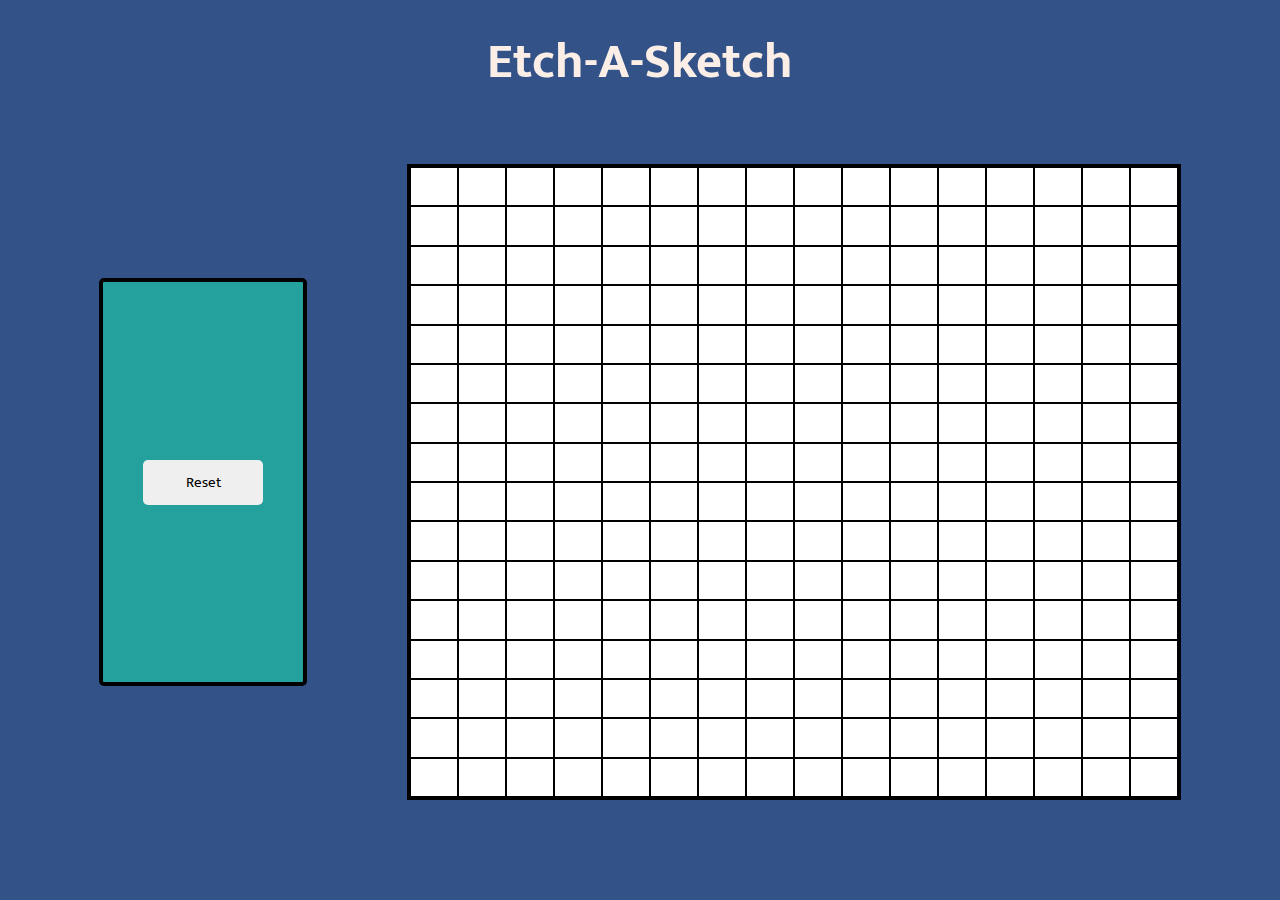
<file: Etch-A-Sketch/index.html>
<!DOCTYPE html>
<html lang="en">
<head>
    <meta charset="UTF-8">
    <meta http-equiv="X-UA-Compatible" content="IE=edge">
    <meta name="viewport" content="width=device-width, initial-scale=1.0">
    <title>Etch-A-Sketch</title>
    <link rel="stylesheet" href="style.css">
    <script src="script.js" defer></script>
    <!-- Font Import -->
    <link rel="preconnect" href="https://fonts.googleapis.com"> 
    <link rel="preconnect" href="https://fonts.gstatic.com" crossorigin> 
    <link href="https://fonts.googleapis.com/css2?family=Mukta:wght@400;500;700&display=swap" rel="stylesheet">
</head>
<body>
    <header>
        <h1>Etch-A-Sketch</h1>
    </header>
    <div class="sketch-container">
        <div class="button-menu">
            <button class="reset">Reset</button>
        </div>
        <div class="grid-container"></div>
    </div>
</body>
</html>
</file>
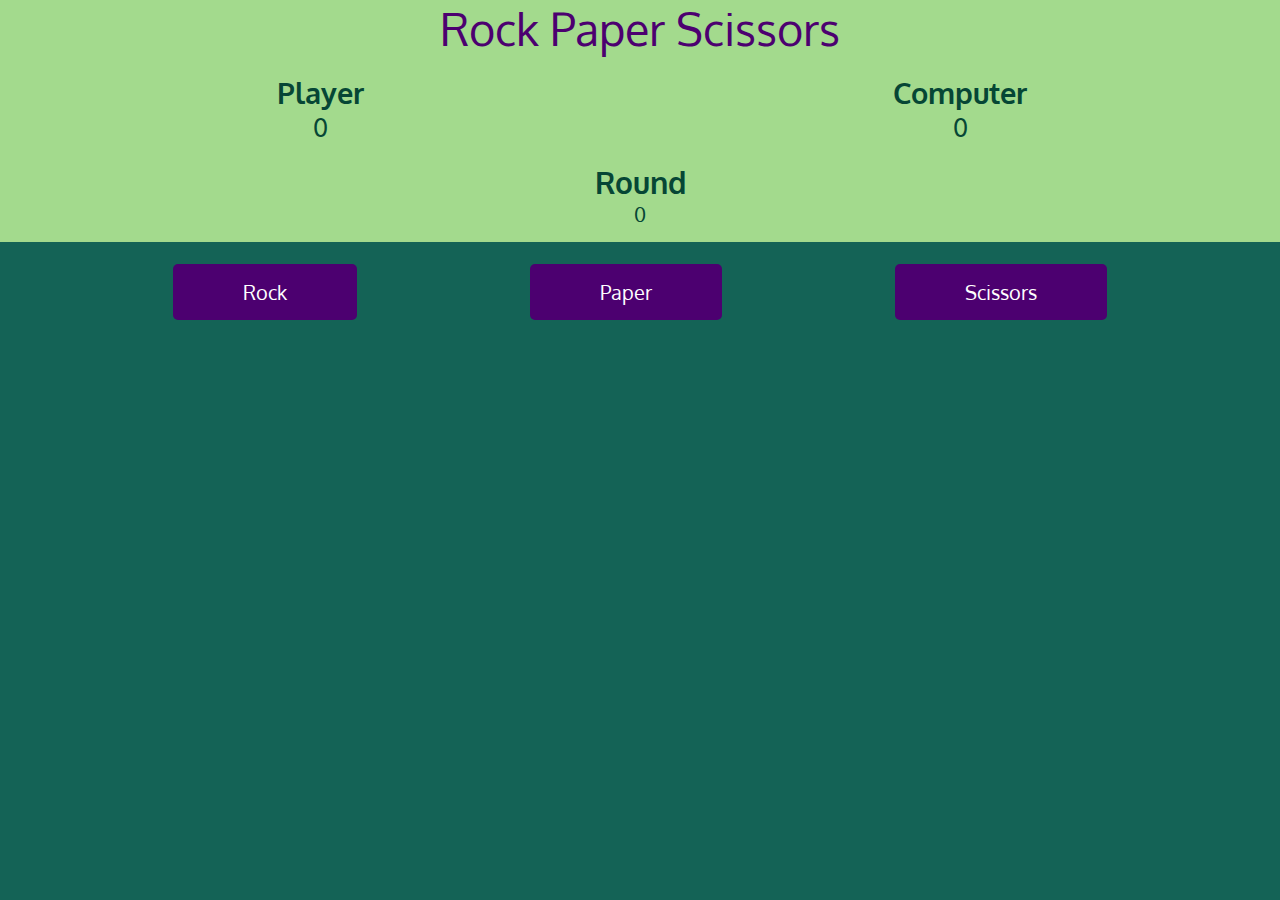
<file: rock_paper_scissors/index.html>
<!DOCTYPE html>
<html lang="en">
    <head>
        <link rel="stylesheet" href="style.css">
        <script src="script.js" defer></script>

        <!-- Oxygen Import -->
        <link rel="preconnect" href="https://fonts.googleapis.com">
        <link rel="preconnect" href="https://fonts.gstatic.com" crossorigin>
        <link href="https://fonts.googleapis.com/css2?family=Oxygen:wght@300;400;700&display=swap" rel="stylesheet">
    </head>
    <body>
        <div class="main">
            <div class="result">
                <p>Rock Paper Scissors</p>
            </div>
            <div class="round">
                <h2>Round</h2>
                <p class="round-number">0</p>
            </div>
            <div class="score-board">
                <h3>Player</h3>
                <h3>Computer</h3>
                <span class="player-score">0</span>
                <span class="computer-score">0</span>
            </div>
        </div>
            <div class="buttons">
                <button class="rock">Rock</button>
                <button class="paper">Paper</button>
                <button class="scissors">Scissors</button>
            </div>
        </div>
    </body>
</html>
</file>
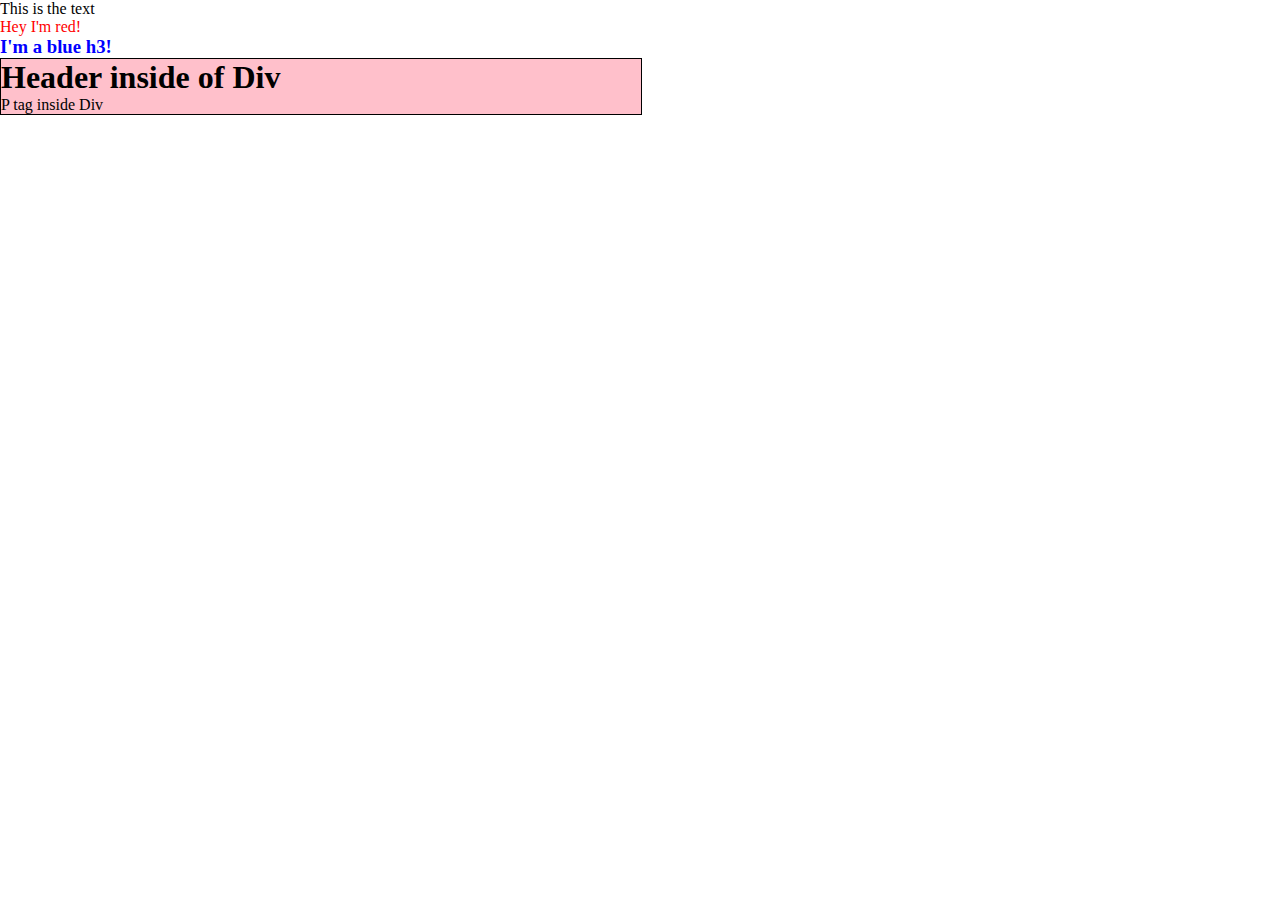
<file: dom-manipulation/dynamic-elements/index.html>
<!DOCTYPE html>
<html lang="en">
    <head>
        <title>Create-Div</title>
        <link rel="stylesheet" href="style.css">
        <script src="script.js" defer></script>
    </head>
    <body>
        <div class="container">

        </div>
    </body>
</html>
</file>
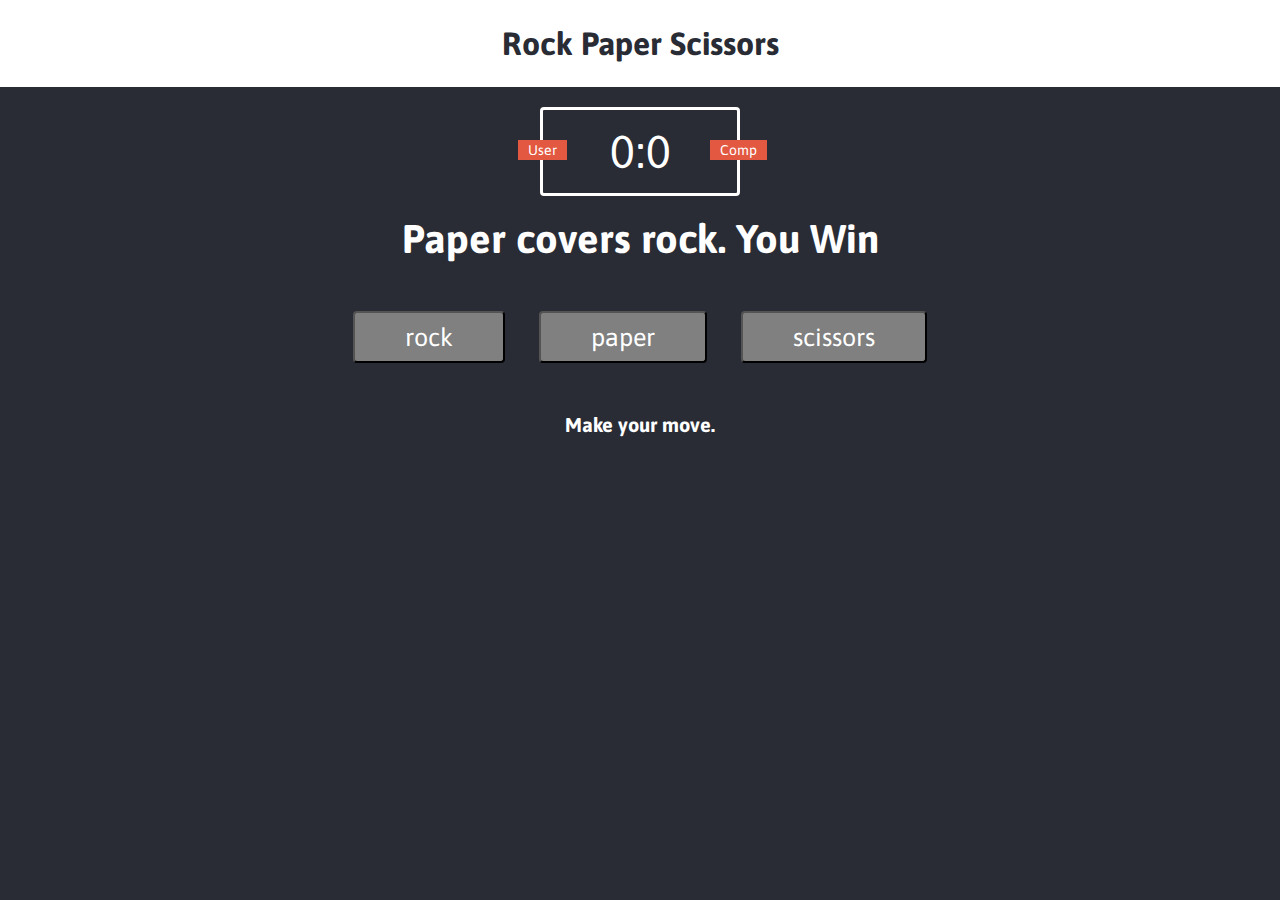
<file: rock_paper_scissors/example/index.html>
<!DOCTYPE html>
<html lang="en">
<head>
    <meta charset="UTF-8">
    <meta http-equiv="X-UA-Compatible" content="IE=edge">
    <meta name="viewport" content="width=device-width, initial-scale=1.0">
    <title>Rock Paper Scissors</title>
    <link rel="stylesheet" href="style.css">
    <!-- ASAP Import -->
    <link rel="preconnect" href="https://fonts.googleapis.com">
    <link rel="preconnect" href="https://fonts.gstatic.com" crossorigin>
    <link href="https://fonts.googleapis.com/css2?family=Asap:ital,wght@0,400;0,500;0,600;0,700;1,400&display=swap" rel="stylesheet">
</head>
<body>
<header>
    <h1>Rock Paper Scissors</h1>
</header>
<div class="score-board">
    <div id="user-label" class="badge">User</div>
    <div id="computer-label" class="badge">Comp</div>
    <span id="user-score">0</span>:<span id="computer-score">0</span>
</div>

<div class="result">
    <p>Paper covers rock. You Win</p>
</div>

    <div class="choices">
        <div class="choice">
            <button id="rock">rock</button>
        </div>
        <div class="choice">
            <button id="paper">paper</button>
        </div>
        <div class="choice">
            <button id="scissors">scissors</button>
        </div>
    </div>

    <p id="action-message">Make your move.</p>

    <script src="script.js"></script>
</body>
</html>
</file>
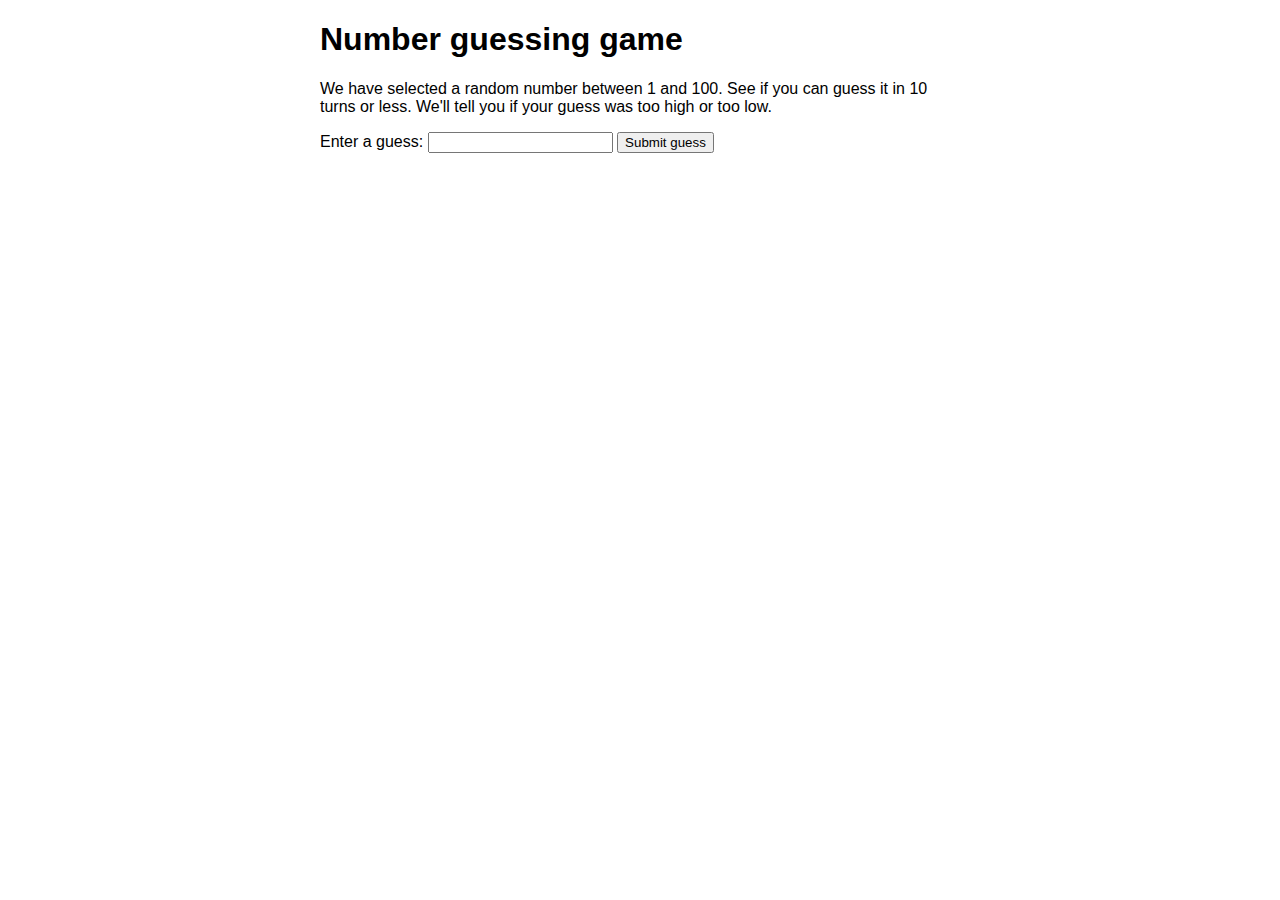
<file: number_game_troubleshoot/number-game-errors.html>
<!DOCTYPE html>
<html>
  <head>
    <meta charset="utf-8">

    <title>Number guessing game</title>

    <style>
      html {
        font-family: sans-serif;
      }
      body {
        width: 50%;
        max-width: 800px;
        min-width: 480px;
        margin: 0 auto;
      }
      .lastResult {
        color: white;
        padding: 3px;
      }
    </style>
  </head>

  <body>
      <h1>Number guessing game</h1>

      <p>We have selected a random number between 1 and 100. See if you can guess it in 10 turns or less. We'll tell you if your guess was too high or too low.</p>

<div class="form">
  <label for="guessField">Enter a guess: </label><input type="text" id="guessField" class="guessField">
  <input type="submit" value="Submit guess" class="guessSubmit">
</div>

<div class="resultParas">
  <p class="guesses"></p>
  <p class="lastResult"></p>
  <p class="lowOrHi"></p>
</div>

</body>

<script>
  let randomNumber = Math.floor(Math.random() * 100) + 1;
  console.log(randomNumber);

  const guesses = document.querySelector('.guesses');
  const lastResult = document.querySelector('.lastResult');
  const lowOrHi = document.querySelector('.lowOrHi');
  console.log(lowOrHi);
  const guessSubmit = document.querySelector('.guessSubmit');
  const guessField = document.querySelector('.guessField');

  let guessCount = 1;
  let resetButton;

  function checkGuess() {

    let userGuess = Number(guessField.value);
    if(guessCount === 1) {
      guesses.textContent = 'Previous guesses: ';
    }
    guesses.textContent += userGuess + ' ';

    if(userGuess === randomNumber) {
      lastResult.textContent = 'Congratulations! You got it right!';
      lastResult.style.backgroundColor = 'green';
      lowOrHi.textContent = '';
      setGameOver();
    } else if(guessCount === 10) {
      lastResult.textContent = '!!!GAME OVER!!!';
      setGameOver();
    } else {
      lastResult.textContent = 'Wrong!';
      lastResult.style.backgroundColor = 'red';
      if(userGuess < randomNumber) {
        lowOrHi.textContent = 'Last guess was too low!';
      } else if(userGuess > randomNumber) {
        lowOrHi.textContent = 'Last guess was too high!';
      }
    }

    guessCount++;
    guessField.value = '';
    guessField.focus();
  }
  guessSubmit.addEventListener('click', checkGuess);

  function setGameOver() {
	  guessField.disabled = true;
	  guessSubmit.disabled = true;
	  resetButton = document.createElement('button');
	  resetButton.textContent = 'Start new game';
	  document.body.appendChild(resetButton);
	  resetButton.addEventListener('click', resetGame);
  }

  function resetGame() {
	  guessCount = 1;

	  const resetParas = document.querySelectorAll('.resultParas p');
	  for(let i = 0; i < resetParas.length; i++) {
		  resetParas[i].textContent = '';
	  }
	  resetButton.parentNode.removeChild(resetButton);

	  guessField.disabled = false;
	  guessSubmit.disabled = false;
	  guessField.value = '';
	  guessField.focus();

	  lastResult.style.backgroundColor = 'white';

	  randomNumber = Math.floor(Math.random() * 100) + 1;
      console.log(randomNumber);

  }
</script>
</html>
</file>
<file: Etch-A-Sketch/style.css>
* {
    padding: 0;
    margin: 0;
    font-family: 'Mukta', sans-serif;
}
body {
    background: #325288;
}
header {
    text-align: center;
    padding: 20px 0 0 0;
    font-size: 25px;
    color: #FAEEE7;
}
.sketch-container {
    display: flex;
    justify-content: space-evenly;
    align-items: center;
    margin-top: 60px;
}
.button-menu {
    display: flex;
    flex-direction: column;
    justify-content: space-evenly;
    align-items: center;
    border: 4px solid black;
    border-radius: 5px;
    text-align: center;
    height: 400px;
    width: 200px;
    background: #24A19C;
}
button {
    font-size: 15px;
    padding: 10px 0;
    width: 60%;
    cursor: pointer;
    border: none;
    border-radius: 5px;
    /* background: #D96098; */
}
.grid-container {
    background: white;
    display: grid;
    grid-template-columns: repeat(16, 1fr);
    grid-template-rows: repeat(16, 1fr);
    height: 70vh;
    width: 60%;
    border: 3px solid black;
}
#border {
    border: 1px solid black;
}
.drawColor {
    background: black;
}
</file>
<file: rock_paper_scissors/style.css>
* {
    margin: 0;
    padding: 0;
    font-family: 'Oxygen', sans-serif;
}
body {
    background: #146356;
}
.main {
    display: grid;
    grid-template-rows: 1fr 1fr;
    text-align: center;
    background: #A3DA8D;
}
.score-board {
    width: 100%;
    height: auto;
    color: #064635;
    font-size: 25px;
    text-align: center;
    display: grid;
    grid-template-rows: 1fr 1fr;
    grid-template-columns: 1fr 1fr;
    grid-row-start: 2;
}
.players {
    border: 1px solid blue;
    display: flex;
    justify-content: space-evenly;
    width: 25%;
}
.scores {
    border: 1px solid red;
    display: flex;
    justify-content: space-evenly;
    width: 25%;
}
.result p {
    color: #4C0070;
    text-align: center;
    font-size: 45px;
}
.buttons {
    /* background: #8E806A; */
    height: 100px;
    display: flex;
    justify-content: space-evenly;
    align-items: center;
}
button {
    background: #4C0070;
    color: white;
    font-size: 20px;
    padding: 15px 70px;
    border-radius: 5px;
    border: none;
}
.round {
    font-size: 20px;
    color: #064635;
    padding: 15px 0;
}
</file>
<file: dom-manipulation/dynamic-elements/style.css>
* {
    padding: 0;
    margin: 0;
}
.red-text {
    color: red;
}
.blue-text {
    color: blue;
}
.pink-div {
    border: 1px solid black;
    background-color: pink;
    width: 50%;
}
</file>
<file: rock_paper_scissors/example/style.css>
* {
    padding: 0;
    margin: 0;
    box-sizing: border-box; /* ? */
    font-family: 'Asap', sans-serif;
}
body {
    background-color: #292c34;
}
header {
    background: white;
    padding: 25px 0;
}
header h1 {
    color: #292c34;
    text-align: center;
}
.score-board {
    position: relative;
    border: 3px solid white;
    border-radius: 4px;
    width: 200px;
    margin: 20px auto; /* auto centers */
    color: white;
    font-size: 46px;
    text-align: center;
    padding: 15px 20px;
}
.badge {
    background: #E25840;
    font-size: 14px;
    padding: 2px 10px; 
}
#user-label {
    position: absolute; /* ? */
    top: 30px;
    left: -25px;
}
#computer-label {
    position: absolute; /* ? */
    top: 30px;
    right: -30px
}
.result {
    font-size: 40px;
    color: white;
}
.result p {
    text-align: center;
    font-weight: bold;
}
.choices {
    text-align: center;
    margin: 50px 0;
}
.choice {
    display: inline-block; /* makes horizontal */
    margin: 0 15px;
}
button {
    font-size: 25px;
    padding: 10px 50px;
    cursor: pointer;
    border-radius: 4px;
    background: gray;
    color: white;
    transition: all 0.3s ease;
}

#action-message {
    text-align: center;
    color: white;
    font-weight: bold;
    font-size: 20px;
}
.green-glow {
    border: 2px solid #4dcc7d;
    box-shadow: 0 0 10px #31b43a;
}
.red-glow {
    border: 2px solid #fc121b;
    box-shadow: 0 0 10px #d01115;
}
.yellow-glow {
    border: 2px solid #d7ee09ee;
    box-shadow: 0 0 10px #cad806;
}
</file>
